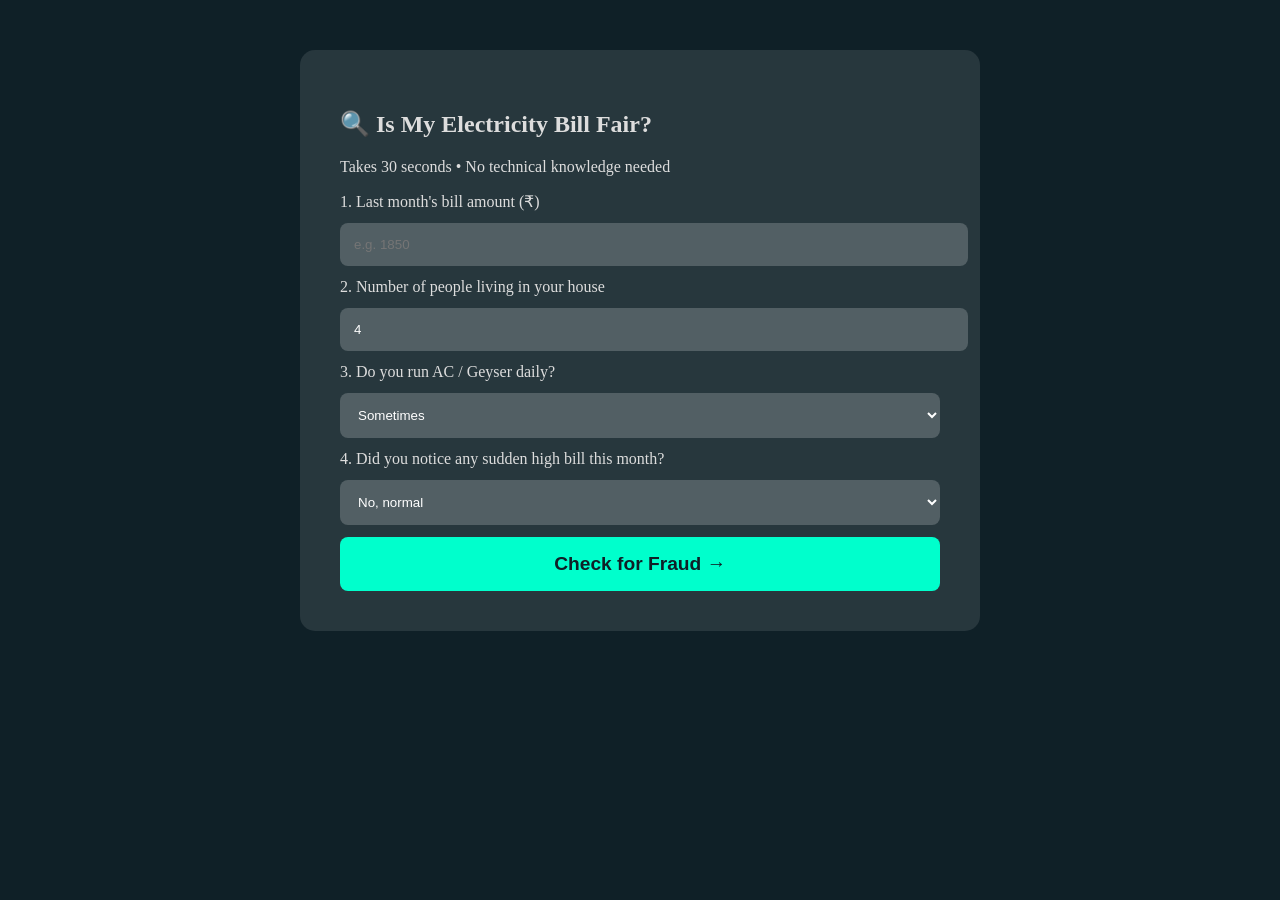
<file: templates/fraud_detection.html>
<!DOCTYPE html>
<html lang="en">
<head>
  <meta charset="UTF-8">
  <title>Check My Bill – Mumbai Smart Energy</title>

  <style>
    body {
      background: #0f2027;
      color: #ddd;
      font-family: 'Segoe UI';
    }

    .container {
      max-width: 600px;
      margin: 50px auto;
      background: rgba(255,255,255,0.1);
      padding: 40px;
      border-radius: 15px;
    }

    input, select {
      width: 100%;
      padding: 14px;
      margin: 12px 0;
      border-radius: 8px;
      background: rgba(255,255,255,0.2);
      border: none;
      color: white;
    }

    button {
      width: 100%;
      padding: 16px;
      font-size: 1.2rem;
      background: #00ffcc;
      color: #0f2027;
      border: none;
      border-radius: 8px;
      font-weight: bold;
      cursor: pointer;
    }

    #result {
      margin-top: 20px;
      padding: 20px;
      border-radius: 10px;
      display: none;
    }
  </style>
</head>

<body>

<div class="container">
  <h2>🔍 Is My Electricity Bill Fair?</h2>
  <p>Takes 30 seconds • No technical knowledge needed</p>

  <form id="fraudForm">

    <label>1. Last month's bill amount (₹)</label>
    <input type="number" id="bill_amount" placeholder="e.g. 1850" required>

    <label>2. Number of people living in your house</label>
    <input type="number" id="occupants" value="4" required>

    <label>3. Do you run AC / Geyser daily?</label>
    <select id="ac_usage">
      <option value="high">Yes, a lot (AC + Geyser)</option>
      <option value="medium" selected>Sometimes</option>
      <option value="low">Rarely / Never</option>
    </select>

    <label>4. Did you notice any sudden high bill this month?</label>
    <select id="spike">
      <option value="1">Yes, bill jumped suddenly</option>
      <option value="0" selected>No, normal</option>
    </select>

    <button type="submit">Check for Fraud →</button>
  </form>

  <div id="result"></div>
</div>

<script>
document.getElementById('fraudForm').addEventListener('submit', async (e) => {
  e.preventDefault();

  // =========================
  // INPUT VALUES
  // =========================
  const bill = parseFloat(document.getElementById('bill_amount').value);
  const occupants = parseFloat(document.getElementById('occupants').value);
  const usage = document.getElementById('ac_usage').value;
  const spike = parseInt(document.getElementById('spike').value);

  // =========================
  // SMART FEATURE ENGINEERING
  // =========================
  const billPerPerson = bill / occupants;

  let current = 5 + occupants * 1.2;
  let power = 1.5 + occupants * 0.3;

  if (usage === "high") {
    current += 6;
    power += 2.5;
  } else if (usage === "medium") {
    current += 3;
    power += 1.2;
  }

  // =========================
  // DATA SENT TO BACKEND
  // =========================
  const data = {
    voltage_v: 220,
    current_a: current,
    active_power_kw: power,
    reactive_power_kvar: 0.6,
    load_demand_kwh: bill / 12,
    deviation_neighborhood_ratio: occupants > 6 ? 1.7 : 1.1,
    load_spike_flag: spike
  };

  // =========================
  // API CALL
  // =========================
  const res = await fetch('/fraud-detection', {
    method: 'POST',
    headers: {'Content-Type':'application/json'},
    body: JSON.stringify(data)
  });

  const json = await res.json();
  const fraudProb = json.fraud_prob;

  const div = document.getElementById('result');

  // =========================
  // FINAL DECISION LOGIC
  // =========================

  if (billPerPerson > 2000) {

    div.innerHTML = `
      <h3 style="color:#ff4757">🚨 High Per-Person Usage Detected</h3>
      <p>Your electricity usage per person is unusually high.</p>
      <p><b>Per Person Bill:</b> ₹${billPerPerson.toFixed(0)}</p>
      <p><b>Recommendation:</b> Check appliances or meter</p>
      <p><b>AI Probability:</b> ${fraudProb}</p>
    `;
    div.style.background = "rgba(255,71,87,0.25)";

  } else if (fraudProb > 0.65) {

    div.innerHTML = `
      <h3 style="color:#ff4757">⚠️ Possible Fraud Detected</h3>
      <p>Your usage pattern is suspicious.</p>
      <p><b>Per Person Bill:</b> ₹${billPerPerson.toFixed(0)}</p>
      <p><b>AI Probability:</b> ${fraudProb}</p>
    `;
    div.style.background = "rgba(255,71,87,0.2)";

  } else if (fraudProb > 0.45) {

    div.innerHTML = `
      <h3 style="color:#ffa502">⚠️ Slightly Unusual Usage</h3>
      <p>Your usage is above average but not alarming.</p>
      <p><b>Per Person Bill:</b> ₹${billPerPerson.toFixed(0)}</p>
      <p><b>AI Probability:</b> ${fraudProb}</p>
    `;
    div.style.background = "rgba(255,165,2,0.2)";

  } else {

    div.innerHTML = `
      <h3 style="color:#2ed573">✅ Normal Usage</h3>
      <p>Your electricity usage looks normal.</p>
      <p><b>Per Person Bill:</b> ₹${billPerPerson.toFixed(0)}</p>

    `;
    div.style.background = "rgba(46,213,115,0.2)";
  }

  div.style.display = 'block';
});
</script>

</body>
</html>
</file>
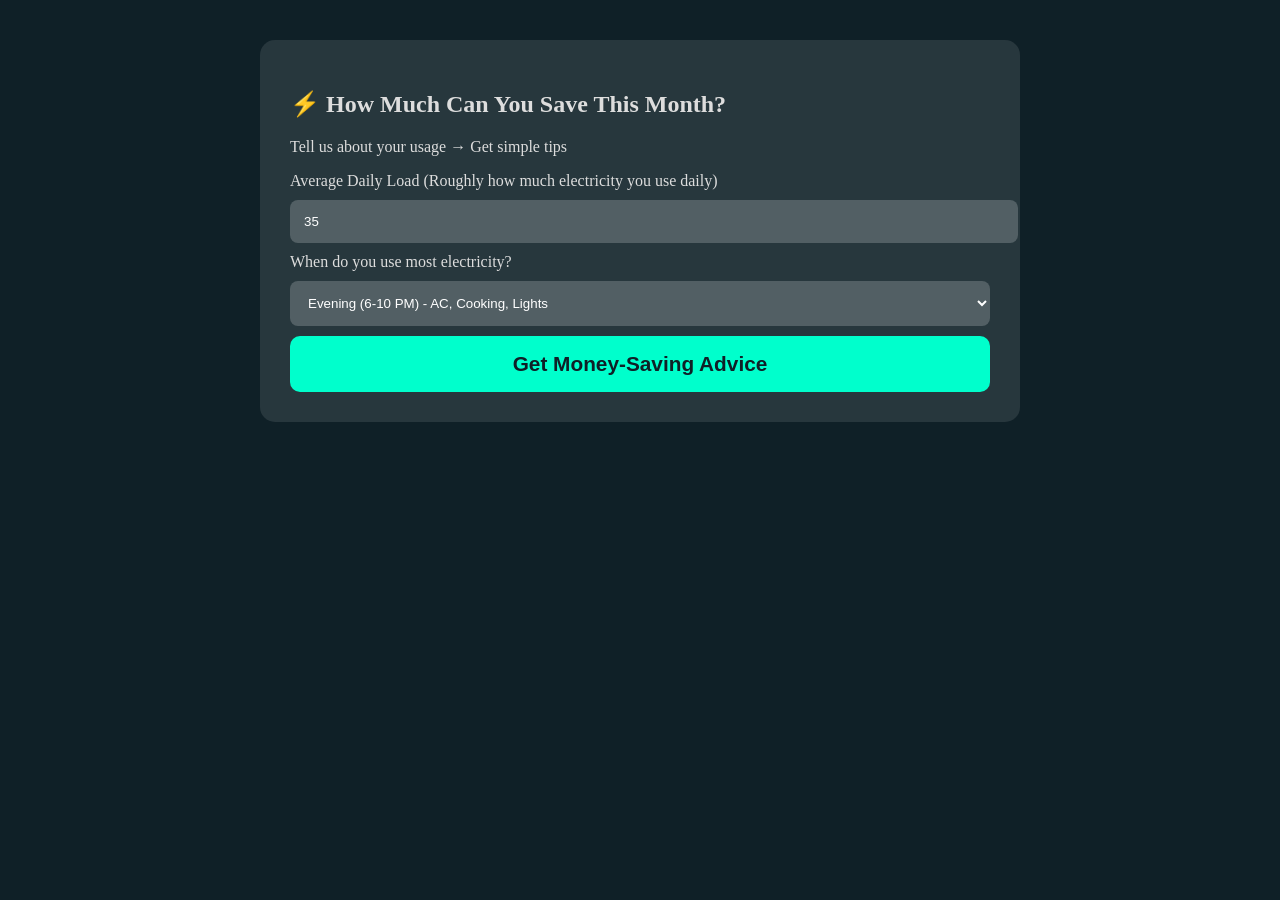
<file: templates/load_balancing.html>
<!DOCTYPE html>
<html lang="en">
<head>
  <meta charset="UTF-8">
  <meta name="viewport" content="width=device-width, initial-scale=1.0">
  <title>Save Electricity Bill - Mumbai Smart Energy</title>
  <style>
    body {background: #0f2027; color: #ddd; font-family: 'Segoe UI';}
    .container {max-width: 700px; margin: 40px auto; padding: 30px; background: rgba(255,255,255,0.1); border-radius: 15px;}
    input, select {width: 100%; padding: 14px; margin: 10px 0; border-radius: 8px; background: rgba(255,255,255,0.2); border: none; color: white;}
    button {width: 100%; padding: 16px; font-size: 1.3rem; background: #00ffcc; color: #0f2027; border: none; border-radius: 10px; font-weight: bold;}
    .result {margin-top: 25px; padding: 20px; border-radius: 12px; background: rgba(0,255,200,0.1); display: none;}
  </style>
</head>
<body>
<div class="container">
  <h2 class="text-center">⚡ How Much Can You Save This Month?</h2>
  <p class="text-center text-muted">Tell us about your usage → Get simple tips</p>

  <label>Average Daily Load (Roughly how much electricity you use daily)</label>
  <input type="number" id="load" value="35" placeholder="e.g. 35 kWh">

  <label>When do you use most electricity?</label>
  <select id="peak_time">
    <option value="evening">Evening (6-10 PM) - AC, Cooking, Lights</option>
    <option value="day">Daytime</option>
    <option value="night">Night time</option>
  </select>

  <button onclick="getAdvice()">Get Money-Saving Advice</button>

  <div id="result" class="result"></div>
</div>

<script>
async function getAdvice() {
  const data = {
    load_demand_kwh: parseFloat(document.getElementById('load').value)
  };

  const res = await fetch('/load-balancing', {
    method: 'POST',
    headers: {'Content-Type': 'application/json'},
    body: JSON.stringify(data)
  });
  const result = await res.json();

  const div = document.getElementById('result');
  div.innerHTML = `
    <h3>💰 You can save ₹${result.Saving_Estimate_Rs} this month!</h3>
    <p><strong>Action:</strong> ${result.Recommendation}</p>
    <p><strong>Adjusted Load:</strong> ${result.Adjusted_Load_kWh} kWh</p>
    <p><strong>Overload Risk:</strong> ${result.Overload_Risk}</p>
  `;
  div.style.display = 'block';
}
</script>
</body>
</html>
</file>
